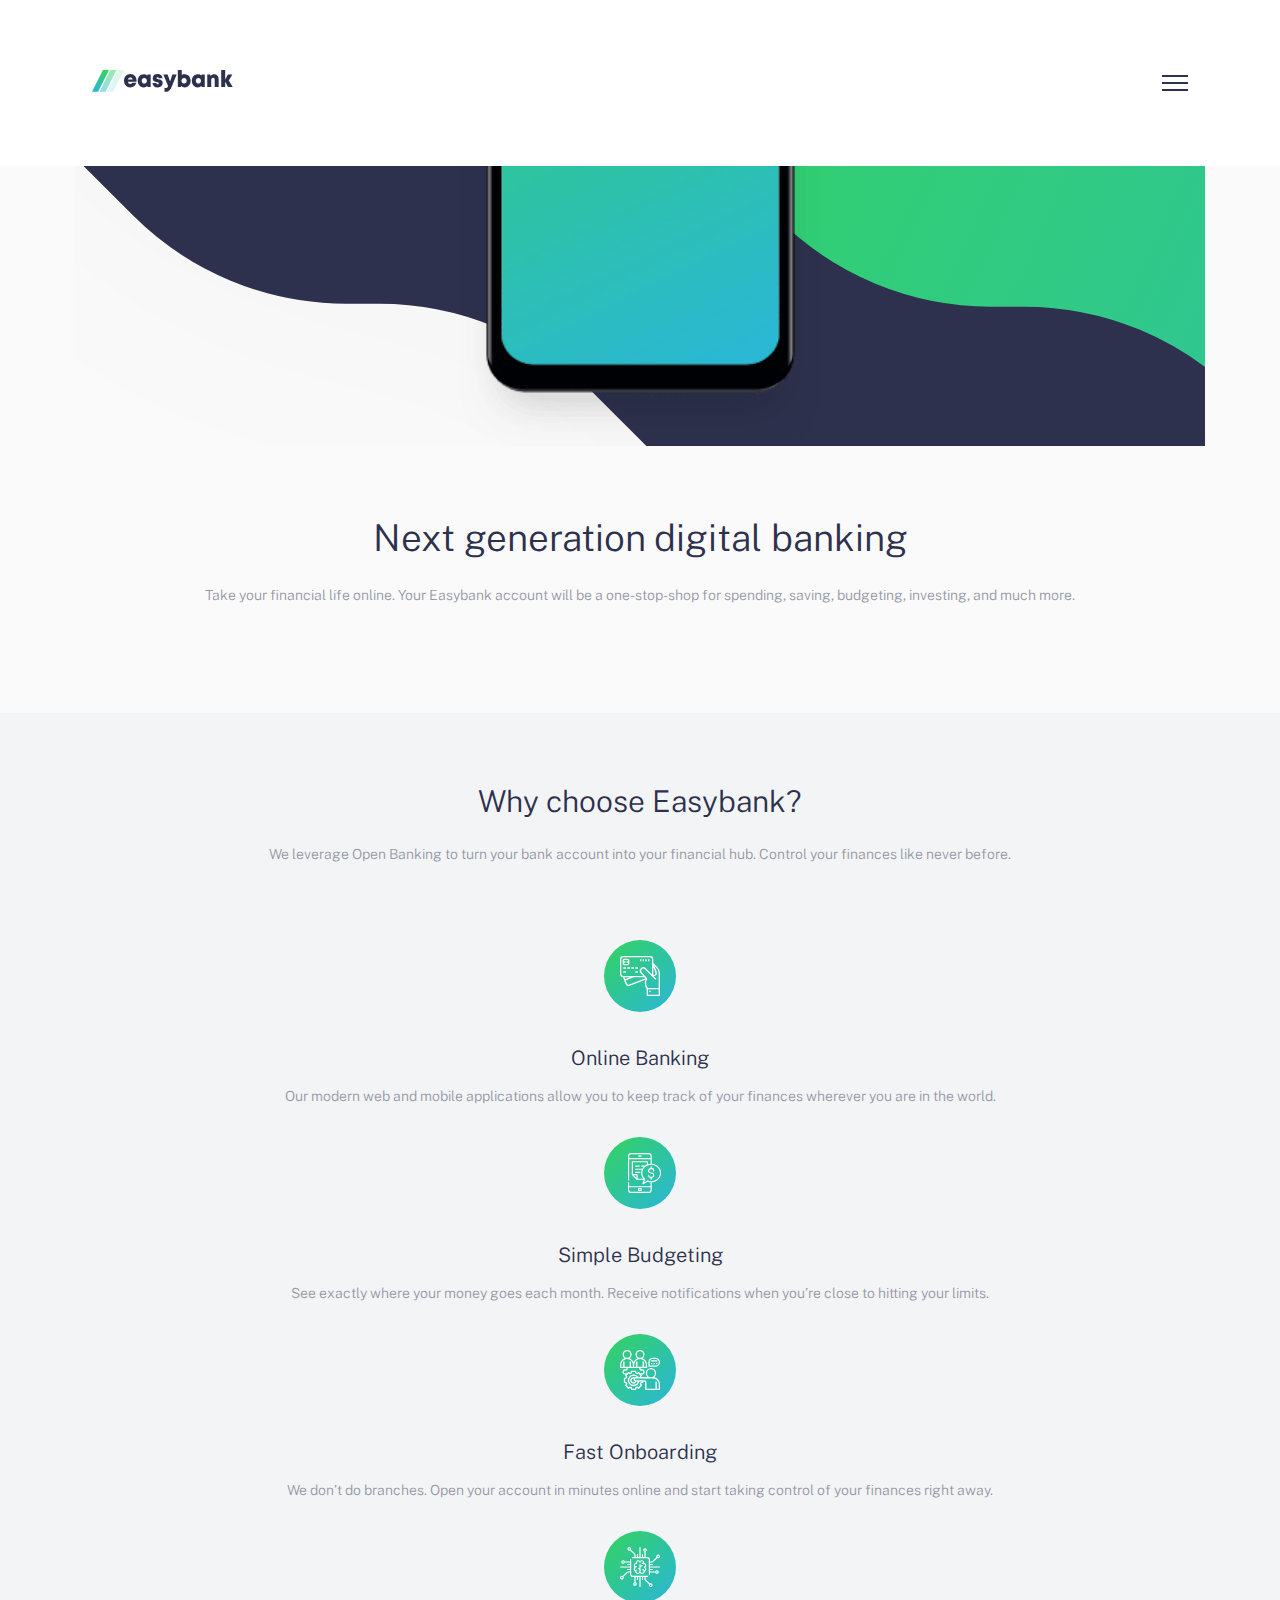
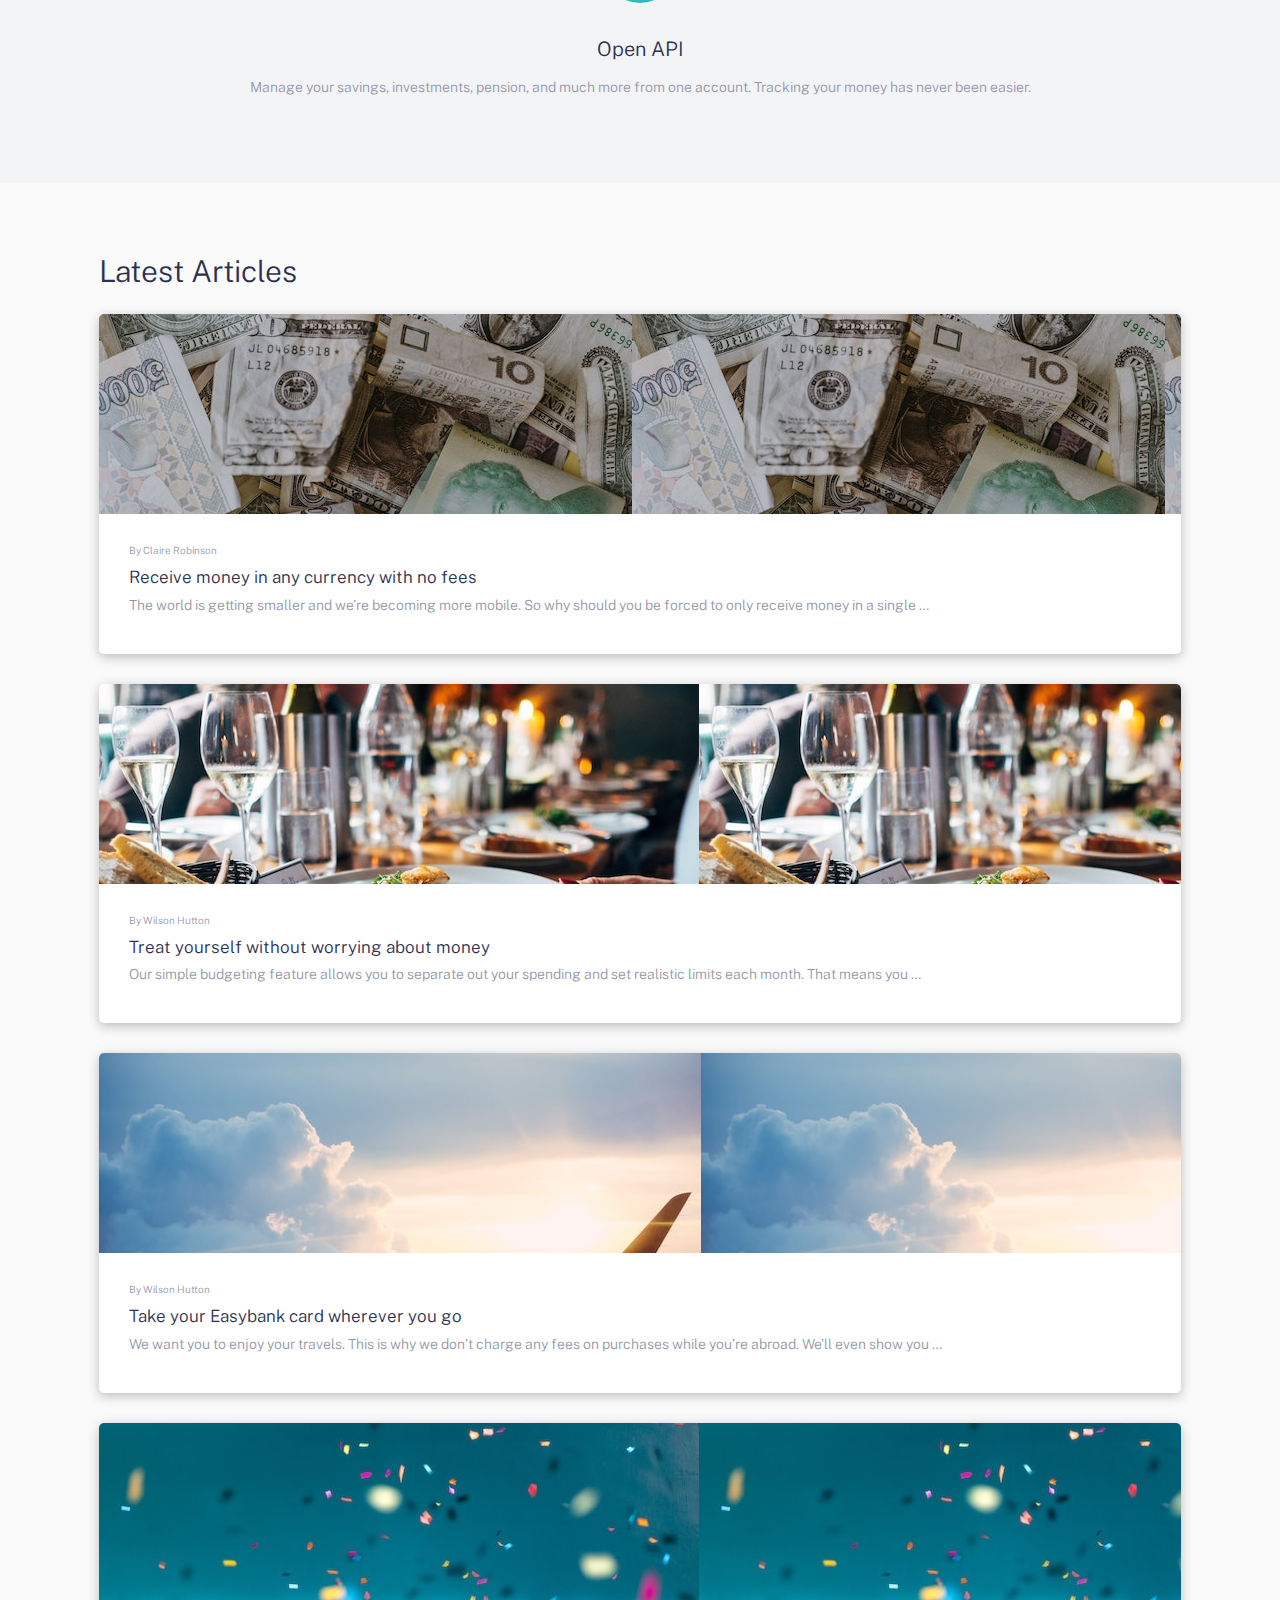
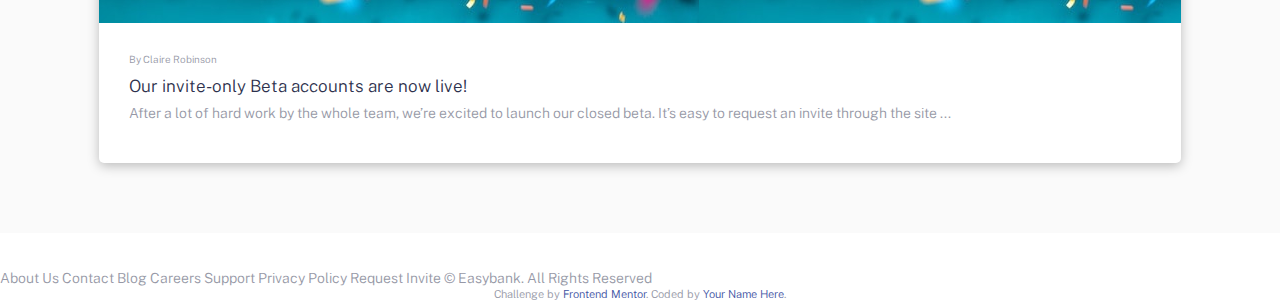
<file: index.html>
<!DOCTYPE html>
<html lang="en">
  <head>
    <meta charset="UTF-8" />
    <meta name="viewport" content="width=device-width, initial-scale=1.0" />
    <!-- displays site properly based on user's device -->

    <link
      rel="icon"
      type="image/png"
      sizes="32x32"
      href="./images/favicon-32x32.png"
    />

    <link
      href="https://fonts.googleapis.com/css2?family=Public+Sans:wght@300;400;700&display=swap"
      rel="stylesheet"
    />
    <link rel="stylesheet" href="assets/scss/style.css" />
    <title>Frontend Mentor | Easybank landing page</title>

    <!-- Feel free to remove these styles or customise in your own stylesheet 👍 -->
    <style>
      .attribution {
        font-size: 11px;
        text-align: center;
      }
      .attribution a {
        color: hsl(228, 45%, 44%);
      }
    </style>
  </head>
  <body>
    <header class="header">
      <div class="overlay has-fade"></div>
      <nav class="container container--pa flex flex-jc-sb flex-ai-c">
        <a href="" class="header__logo">
          <img src="images/logo.svg" alt="Easy Logo" />
        </a>
        <a id="btnhamburger" href="#" class="header__toggle hide-for-desktop">
          <span></span>
          <span></span>
          <span></span>
        </a>
        <div class="header__links hide-for-mobile">
          <a href="#">Home</a>
          <a href="#">About</a>
          <a href="#">Career</a>
          <a href="#">Blog</a>
          <a href="#">Contact</a>
        </div>
        <a href="" class="button header__cta hide-for-mobile">Request Invite</a>
      </nav>

      <div class="header__menu has-fade">
        <a href="">Home</a>
        <a href="">About</a>
        <a href="">Career</a>
        <a href="">Blog</a>
        <a href="">Contact</a>
      </div>
    </header>

    <section class="hero">
      <div class="container">
        <div class="hero__image"></div>
        <div class="hero__text container--pa">
          <h1>Next generation digital banking</h1>
          <p>
            Take your financial life online. Your Easybank account will be a
            one-stop-shop for spending, saving, budgeting, investing, and much
            more.
          </p>
          <a href="" class="button header__cta hide-for-mobile"
            >Request Invite</a
          >
        </div>
      </div>
    </section>

    <section class="feature">
      <div class="feature__content container container--pa">
        <div class="feature__intro">
          <h2>Why choose Easybank?</h2>
          <p>
            We leverage Open Banking to turn your bank account into your
            financial hub. Control your finances like never before.
          </p>
        </div>
        <div class="feature__grid">
          <div class="feature__item">
            <div class="feature__icon">
              <img src="./images/icon-online.svg" alt="" />
            </div>
            <div class="feature__title">
              Online Banking
            </div>
            <div class="feature__description">
              Our modern web and mobile applications allow you to keep track of
              your finances wherever you are in the world.
            </div>
          </div>
          <div class="feature__item">
            <div class="feature__icon">
              <img src="./images/icon-budgeting.svg" alt="" />
            </div>
            <div class="feature__title">
              Simple Budgeting
            </div>
            <div class="feature__description">
              See exactly where your money goes each month. Receive
              notifications when you’re close to hitting your limits.
            </div>
          </div>
          <div class="feature__item">
            <div class="feature__icon">
              <img src="./images/icon-onboarding.svg" alt="" />
            </div>
            <div class="feature__title">
              Fast Onboarding
            </div>
            <div class="feature__description">
              We don’t do branches. Open your account in minutes online and
              start taking control of your finances right away.
            </div>
          </div>
          <div class="feature__item">
            <div class="feature__icon">
              <img src="./images/icon-api.svg" alt="" />
            </div>
            <div class="feature__title">
              Open API
            </div>
            <div class="feature__description">
              Manage your savings, investments, pension, and much more from one
              account. Tracking your money has never been easier.
            </div>
          </div>
        </div>
      </div>
    </section>

    <section class="articles">
      <div class="article__content container container--pa">
        <h2>Latest Articles</h2>
        <div class="article__grid">
          <a href="#" class="article__item">
            <div
              class="article__image"
              style="background: url('./images/image-currency.jpg');"
            ></div>
            <div class="article__text">
              <div class="article__author">By Claire Robinson</div>
              <div class="article__title">
                Receive money in any currency with no fees
              </div>
              <div class="article__description">
                The world is getting smaller and we’re becoming more mobile. So
                why should you be forced to only receive money in a single …
              </div>
            </div>
          </a>

          <a href="#" class="article__item">
            <div
              class="article__image"
              style="background: url('./images/image-restaurant.jpg');"
            ></div>
            <div class="article__text">
              <div class="article__author">By Wilson Hutton</div>
              <div class="article__title">
                Treat yourself without worrying about money
              </div>
              <div class="article__description">
                Our simple budgeting feature allows you to separate out your
                spending and set realistic limits each month. That means you …
              </div>
            </div>
          </a>

          <a href="#" class="article__item">
            <div
              class="article__image"
              style="background: url('./images/image-plane.jpg');"
            ></div>
            <div class="article__text">
              <div class="article__author">By Wilson Hutton</div>
              <div class="article__title">
                Take your Easybank card wherever you go
              </div>
              <div class="article__description">
                We want you to enjoy your travels. This is why we don’t charge
                any fees on purchases while you’re abroad. We’ll even show you …
              </div>
            </div>
          </a>

          <a href="#" class="article__item">
            <div
              class="article__image"
              style="background: url('./images/image-confetti.jpg');"
            ></div>
            <div class="article__text">
              <div class="article__author">By Claire Robinson</div>
              <div class="article__title">
                Our invite-only Beta accounts are now live!
              </div>
              <div class="article__description">
                After a lot of hard work by the whole team, we’re excited to
                launch our closed beta. It’s easy to request an invite through
                the site ...
              </div>
            </div>
          </a>
        </div>
      </div>
    </section>

    <div class="lame-text">
      <br /><br />

      About Us Contact Blog Careers Support Privacy Policy Request Invite ©
      Easybank. All Rights Reserved

      <div class="attribution">
        Challenge by
        <a href="https://www.frontendmentor.io?ref=challenge" target="_blank"
          >Frontend Mentor</a
        >. Coded by <a href="#">Your Name Here</a>.
      </div>
    </div>

    <script src="assets/js/script.js"></script>
  </body>
</html>
</file>
<file: assets/scss/style.css>
.has-fade {
  visibility: hidden;
}

@-webkit-keyframes fade-in {
  from {
    visibility: hidden;
    opacity: 0;
  }
  1% {
    visibility: visible;
    opacity: 0;
  }
  to {
    visibility: visible;
    opacity: 1;
  }
}

@keyframes fade-in {
  from {
    visibility: hidden;
    opacity: 0;
  }
  1% {
    visibility: visible;
    opacity: 0;
  }
  to {
    visibility: visible;
    opacity: 1;
  }
}

.fade-in {
  animation: fade-in 200ms ease-in-out forwards;
  -webkit-animation: fade-in 200ms ease-in-out forwards;
}

@-webkit-keyframes fade-out {
  from {
    visibility: visible;
    opacity: 1;
  }
  99% {
    visibility: visible;
    opacity: 0;
  }
  to {
    visibility: hidden;
    opacity: 0;
  }
}

@keyframes fade-out {
  from {
    visibility: visible;
    opacity: 1;
  }
  99% {
    visibility: visible;
    opacity: 0;
  }
  to {
    visibility: hidden;
    opacity: 0;
  }
}

.fade-out {
  animation: fade-out 200ms ease-in-out forwards;
  -webkit-animation: fade-out 200ms ease-in-out forwards;
}

html {
  font-size: 62.5%;
  -webkit-box-sizing: border-box;
          box-sizing: border-box;
}

*,
*::before,
*::after {
  -webkit-box-sizing: inherit;
          box-sizing: inherit;
}

body {
  margin: 0;
  padding: 0;
  font-size: 1.4rem;
  font-weight: 300;
  color: #9698a6;
  font-family: "Public Sans", sans-serif;
  line-height: 1.3;
  min-height: 300vh;
}

@media (min-width: 102.4rem) {
  body {
    font-size: 1.8rem;
  }
}

body.noscroll {
  overflow: hidden;
}

h1,
h2,
h3 {
  margin-top: 0;
  font-weight: 300;
  line-height: 1.2;
  color: #2d314d;
}

h1 {
  font-size: 3.7rem;
  margin-bottom: 2.4rem;
}

@media (min-width: 102.4rem) {
  h1 {
    font-size: 5.2rem;
  }
}

h2 {
  font-size: 3rem;
  margin-bottom: 2.5rem;
}

@media (min-width: 102.4rem) {
  h2 {
    font-size: 3.6rem;
    margin-bottom: 3.6rem;
  }
}

p {
  line-height: 1.5;
  margin-bottom: 3.7rem;
}

a,
a:visited,
a:hover {
  text-decoration: none;
}

.container {
  max-width: 113rem;
  margin: 0 auto;
}

.container--pa {
  padding: 7rem 2.4rem;
}

@media (min-width: 102.4rem) {
  .container--pa {
    padding-top: 9.6rem;
    padding-bottom: 9.6rem;
  }
}

.container--py {
  padding-top: 7rem;
  padding-bottom: 7rem;
}

@media (min-width: 102.4rem) {
  .container--py {
    padding-top: 9.6rem;
    padding-bottom: 9.6rem;
  }
}

.container--px {
  padding-left: 2.4rem;
  padding-right: 2.4rem;
}

.container--pt {
  padding-top: 6rem;
}

@media (min-width: 102.4rem) {
  .container--pt {
    padding-top: 9.6rem;
  }
}

.container--pr {
  padding-right: 2.4rem;
}

.container--pb {
  padding-bottom: 7rem;
}

@media (min-width: 102.4rem) {
  .container--pb {
    padding-bottom: 9.6rem;
  }
}

.container--pl {
  padding-left: 2.4rem;
}

.flex {
  display: -webkit-box;
  display: -ms-flexbox;
  display: flex;
}

.flex-jc-sb {
  -webkit-box-pack: justify;
      -ms-flex-pack: justify;
          justify-content: space-between;
}

.flex-jc-c {
  -webkit-box-pack: center;
      -ms-flex-pack: center;
          justify-content: center;
}

.flex-ai-c {
  -webkit-box-align: center;
      -ms-flex-align: center;
          align-items: center;
}

button,
.button {
  padding: 1.4rem 3.5rem;
  cursor: pointer;
  border: 0;
  font-weight: 400;
  color: white;
  font-size: 1.4rem;
  background: -webkit-gradient(linear, left top, right top, from(#31d35c), to(#2bb7da));
  background: linear-gradient(to right, #31d35c, #2bb7da);
  border-radius: 5rem;
  -webkit-border-radius: 5rem;
  -moz-border-radius: 5rem;
  -ms-border-radius: 5rem;
  -o-border-radius: 5rem;
}

@media (max-width: 102.3rem) {
  .hide-for-mobile {
    display: none;
  }
}

@media (min-width: 102.4rem) {
  .hide-for-desktop {
    display: none;
  }
}

.header.open .header__toggle > span:first-child {
  transform: rotate(45deg);
  -webkit-transform: rotate(45deg);
  -moz-transform: rotate(45deg);
  -ms-transform: rotate(45deg);
  -o-transform: rotate(45deg);
}

.header.open .header__toggle > span:nth-child(2) {
  opacity: 0;
}

.header.open .header__toggle > span:last-child {
  transform: rotate(-45deg);
  -webkit-transform: rotate(-45deg);
  -moz-transform: rotate(-45deg);
  -ms-transform: rotate(-45deg);
  -o-transform: rotate(-45deg);
}

.header .overlay {
  opacity: 0;
  position: fixed;
  top: 0;
  right: 0;
  bottom: 0;
  left: 0;
  height: 40rem;
  background: -webkit-gradient(linear, left top, left bottom, from(#2d314d), to(transparent));
  background: linear-gradient(#2d314d, transparent);
}

.header nav {
  position: relative;
  padding-left: 1.7rem;
  padding-right: 1.7rem;
  background: white;
}

.header__logo img {
  width: 14.1rem;
  height: 2.2rem;
}

.header__menu {
  position: absolute;
  width: calc(100% - 8rem);
  left: 50%;
  transform: translateX(-50%);
  background: white;
  margin-top: 2.4rem;
  padding: 2.6rem;
  border: 0.2rem green solid;
  border-radius: 0.5rem;
  -webkit-border-radius: 0.5rem;
  -moz-border-radius: 0.5rem;
  -ms-border-radius: 0.5rem;
  -o-border-radius: 0.5rem;
  -webkit-transform: translateX(-50%);
  -moz-transform: translateX(-50%);
  -ms-transform: translateX(-50%);
  -o-transform: translateX(-50%);
}

.header__menu a {
  display: block;
  padding: 1rem;
  color: #2d314d;
  text-align: center;
}

.header__toggle > span {
  display: block;
  width: 2.6rem;
  height: 0.2rem;
  background: #2d314d;
  -webkit-transform-origin: 0.3rem 0.1rem;
          transform-origin: 0.3rem 0.1rem;
  transition: all 300ms ease-in-out;
  -webkit-transition: all 300ms ease-in-out;
  -moz-transition: all 300ms ease-in-out;
  -ms-transition: all 300ms ease-in-out;
  -o-transition: all 300ms ease-in-out;
}

.header__toggle > span:not(:last-child) {
  margin-bottom: 0.5rem;
}

.header__links a {
  position: relative;
  font-size: 1.4rem;
  color: #9698a6;
  transition: color 300ms ease-in-out;
  -webkit-transition: color 300ms ease-in-out;
  -moz-transition: color 300ms ease-in-out;
  -ms-transition: color 300ms ease-in-out;
  -o-transition: color 300ms ease-in-out;
}

.header__links a:not(:last-child) {
  margin-right: 3.2rem;
}

.header__links a::before {
  content: "";
  position: absolute;
  display: block;
  height: 5px;
  background: #31d35c;
  left: 0;
  right: 0;
  bottom: -3rem;
  background: -webkit-gradient(linear, left top, right top, from(#31d35c), to(#2bb7da));
  background: linear-gradient(to right, #31d35c, #2bb7da);
  opacity: 0;
  transition: opacity 300ms ease-in-out;
  -webkit-transition: opacity 300ms ease-in-out;
  -moz-transition: opacity 300ms ease-in-out;
  -ms-transition: opacity 300ms ease-in-out;
  -o-transition: opacity 300ms ease-in-out;
}

.header__links a:hover {
  color: #2d314d;
}

.header__links a:hover::before {
  opacity: 1;
}

.header__cta {
  color: white;
  transition: opacity 300ms ease-in-out;
  -webkit-transition: opacity 300ms ease-in-out;
  -moz-transition: opacity 300ms ease-in-out;
  -ms-transition: opacity 300ms ease-in-out;
  -o-transition: opacity 300ms ease-in-out;
}

.header__cta:hover {
  opacity: 0.75;
}

.hero {
  background: #fafafa;
}

@media (min-width: 102.4rem) {
  .hero .container {
    display: -webkit-box;
    display: -ms-flexbox;
    display: flex;
    -webkit-box-align: center;
        -ms-flex-align: center;
            align-items: center;
  }
}

.hero__image {
  position: relative;
  background: url("./../../images/bg-intro-mobile.svg");
  background-size: cover;
  background-repeat: no-repeat;
  background-position: center center;
  height: 28rem;
}

@media (min-width: (64rem)) {
  .hero__image {
    min-height: 40rem;
    background-position: center 60%;
  }
}

@media (min-width: 102.4rem) {
  .hero__image {
    -webkit-box-flex: 3;
        -ms-flex: 3;
            flex: 3;
    -webkit-box-ordinal-group: 3;
        -ms-flex-order: 2;
            order: 2;
    height: 65.5rem;
    background-image: none;
  }
}

@media (min-width: 102.4rem) {
  .hero__image::before {
    content: "";
    position: absolute;
    height: 100%;
    background: url("./../../images/bg-intro-desktop.svg");
    background-repeat: no-repeat;
    background-position: center bottom;
    width: 150%;
    background-size: 122%;
    background-position: 0% 83%;
  }
}

.hero__image::after {
  content: "";
  position: absolute;
  height: 100%;
  width: 100%;
  background: url("./../../images/image-mockups.png");
  background-size: 93%;
  background-repeat: no-repeat;
  background-position: center bottom;
}

@media (min-width: (64rem)) {
  .hero__image::after {
    background-size: 52%;
  }
}

@media (min-width: 102.4rem) {
  .hero__image::after {
    width: 120%;
    height: 122%;
    background-position: center 150%;
    background-size: 94%;
    left: 22%;
  }
}

.hero__text {
  text-align: center;
}

@media (min-width: 102.4rem) {
  .hero__text {
    -webkit-box-flex: 2;
        -ms-flex: 2;
            flex: 2;
    -webkit-box-ordinal-group: 2;
        -ms-flex-order: 1;
            order: 1;
    text-align: left;
  }
}

.feature {
  background: #f3f4f6;
  text-align: center;
}

@media (min-width: (64rem)) {
  .feature {
    text-align: left;
  }
}

.feature__intro {
  margin-bottom: 6rem;
}

@media (min-width: 102.4rem) {
  .feature__intro {
    width: 60%;
  }
}

@media (min-width: 102.4rem) {
  .feature__grid {
    display: -webkit-box;
    display: -ms-flexbox;
    display: flex;
  }
}

@media (min-width: (64rem)) {
  .feature__grid {
    display: -webkit-box;
    display: -ms-flexbox;
    display: flex;
    -ms-flex-wrap: wrap;
        flex-wrap: wrap;
  }
}

.feature__item {
  padding: 1.5rem;
}

@media (min-width: (64rem)) {
  .feature__item {
    -webkit-box-flex: 0;
        -ms-flex: 0 0 50%;
            flex: 0 0 50%;
  }
}

@media (min-width: 102.4rem) {
  .feature__item {
    -webkit-box-flex: 1;
        -ms-flex: 1;
            flex: 1;
  }
}

.feature__icon {
  margin-bottom: 3rem;
}

@media (min-width: 102.4rem) {
  .feature__icon {
    margin-bottom: 4.4rem;
  }
}

.feature__title {
  font-size: 2rem;
  font-weight: 300;
  line-height: 1.2;
  color: #2d314d;
  margin-bottom: 1.6rem;
}

@media (min-width: 102.4rem) {
  .feature__title {
    font-size: 2.4rem;
    margin-bottom: 2.4rem;
  }
}

.feature__description {
  font-size: 1.4rem;
  line-height: 1.5;
}

.articles {
  background: #fafafa;
}

.article__grid {
  display: -ms-grid;
  display: grid;
  -ms-grid-columns: 1fr;
      grid-template-columns: 1fr;
  gap: 3rem;
}

@media (min-width: (64rem)) {
  .article__grid {
    -ms-grid-columns: (1fr)[2];
        grid-template-columns: repeat(2, 1fr);
  }
}

@media (min-width: 102.4rem) {
  .article__grid {
    -ms-grid-columns: (1fr)[4];
        grid-template-columns: repeat(4, 1fr);
  }
}

.article__item {
  overflow: hidden;
  background: white;
  -webkit-box-shadow: 0px 3px 12px rgba(0, 0, 0, 0.25);
          box-shadow: 0px 3px 12px rgba(0, 0, 0, 0.25);
  border-radius: 0.5rem;
  transition: all 300ms ease-in-out;
  -webkit-border-radius: 0.5rem;
  -moz-border-radius: 0.5rem;
  -ms-border-radius: 0.5rem;
  -o-border-radius: 0.5rem;
  -webkit-transition: all 300ms ease-in-out;
  -moz-transition: all 300ms ease-in-out;
  -ms-transition: all 300ms ease-in-out;
  -o-transition: all 300ms ease-in-out;
}

.article__item:hover {
  transform: scale(1.05);
  -webkit-transform: scale(1.05);
  -moz-transform: scale(1.05);
  -ms-transform: scale(1.05);
  -o-transform: scale(1.05);
}

.article__image {
  height: 20rem;
  background-size: cover;
  background-repeat: no-repeat;
  background-position: center center;
}

.article__text {
  color: #9698a6;
  padding: 3rem 3rem 4rem 3rem;
}

@media (min-width: (64rem)) {
  .article__text {
    padding: 3rem 2.5rem;
  }
}

.article__author {
  font-size: 1rem;
  margin-bottom: 1rem;
}

.article__title {
  font-size: 1.7rem;
  color: #2d314d;
  line-height: 1.2;
  margin-bottom: 0.8rem;
}

.article__description {
  font-size: 1.4rem;
}
/*# sourceMappingURL=style.css.map */
</file>
